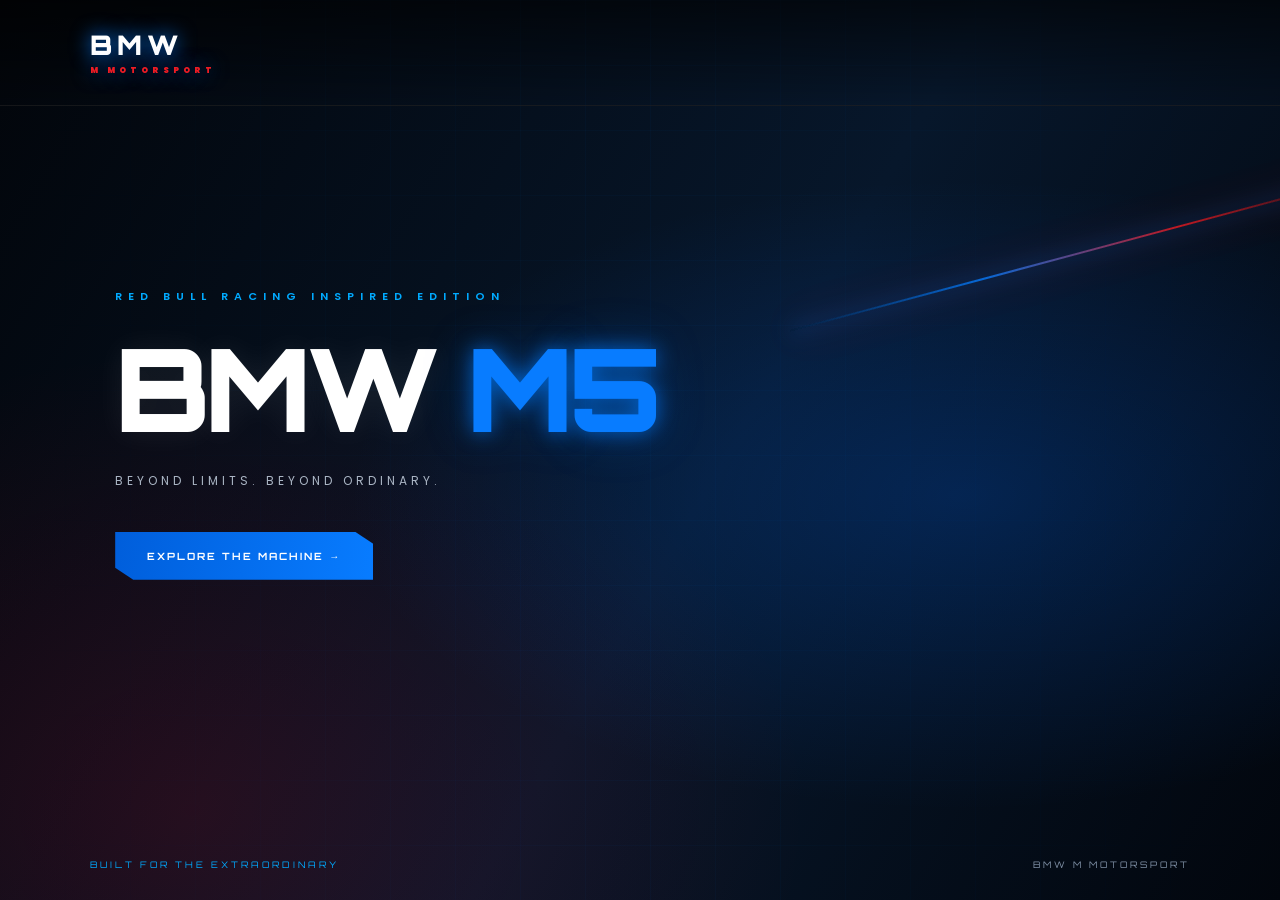
<file: index.html>
<!DOCTYPE html>
<html lang="en">

<head>
    <meta charset="UTF-8">
    <meta name="viewport" content="width=device-width, initial-scale=1.0">

    <title>MIDNIGHT BEAST | BMW M5</title>

    <link rel="stylesheet" href="style.css">

    <script type="importmap">
    {
        "imports": {
            "three": "https://cdn.jsdelivr.net/npm/three@0.170.0/build/three.module.js",
            "three/addons/": "https://cdn.jsdelivr.net/npm/three@0.170.0/examples/jsm/"
        }
    }
    </script>

</head>

<body>

    <div class="intro-screen" id="introScreen">

        <div class="intro-light blue-light"></div>
        <div class="intro-light red-light"></div>

        <div class="intro-content">

            <p class="intro-small">THE NIGHT BELONGS TO THE BOLD</p>

            <h1>MIDNIGHT <span>BEAST</span></h1>

            <div class="intro-line"></div>

            <p class="intro-bottom">BMW M5 • PERFORMANCE REDEFINED</p>

        </div>

        <p class="intro-loading">INITIALIZING EXPERIENCE...</p>

    </div>

    <div class="loader" id="loader">

        <h1>BMW M5</h1>

        <p>PREPARING THE BEAST...</p>

    </div>

    <header>

        <div class="logo">BMW</div>

    </header>


    <main>

        <section class="hero">

            <div class="hero-content">

                <p class="subtitle">
                    RED BULL RACING INSPIRED EDITION
                </p>

                <h1>
                    BMW <span>M5</span>
                </h1>

                <p class="description">
                    BEYOND LIMITS. BEYOND ORDINARY.
                </p>

                <button id="exploreBtn">
                    EXPLORE THE MACHINE →
                </button>

            </div>


            <div id="car-container"></div>


            <div class="bottom-text">

                <span>BUILT FOR THE EXTRAORDINARY</span>

                <span>BMW M MOTORSPORT</span>

            </div>

        </section>

    </main>


    <script type="module" src="script.js"></script>

</body>

</html>
</file>
<file: style.css>
@import url('https://fonts.googleapis.com/css2?family=Orbitron:wght@400;500;600;700;800;900&family=Poppins:wght@300;400;500;600;700&display=swap');

/* =========================
   GLOBAL
========================= */

* {
    margin: 0;
    padding: 0;
    box-sizing: border-box;
}

:root {
    --blue: #087cff;
    --light-blue: #00aaff;
    --red: #ed1c24;
    --navy: #061426;
    --white: #ffffff;
    --grey: #aab5c4;
}

html {
    scroll-behavior: smooth;
}

body {
    background: #02060d;
    color: var(--white);
    font-family: 'Poppins', sans-serif;
    overflow: hidden;
}

/* =========================
   LOADING SCREEN
========================= */

.loader {
    position: fixed;
    inset: 0;
    background: #02060d;
    z-index: 1000;

    display: flex;
    flex-direction: column;
    justify-content: center;
    align-items: center;

    transition: opacity 1s ease;
}

.loader h1 {
    font-family: 'Orbitron', sans-serif;
    font-size: clamp(35px, 6vw, 65px);
    font-weight: 900;
    color: var(--white);
    letter-spacing: 9px;
    text-shadow: 0 0 30px var(--blue);
}

.loader p {
    margin-top: 18px;
    color: var(--light-blue);
    font-size: 10px;
    letter-spacing: 6px;
}

/* =========================
   HEADER
========================= */

header {
    position: absolute;
    top: 0;
    left: 0;
    width: 100%;

    padding: 28px 7%;

    display: flex;
    justify-content: space-between;
    align-items: center;

    z-index: 20;

    border-bottom: 1px solid rgba(255,255,255,0.08);

    background: linear-gradient(
        to bottom,
        rgba(0,0,0,0.6),
        transparent
    );
}

.logo {
    font-family: 'Orbitron', sans-serif;
    font-size: 27px;
    font-weight: 900;
    color: white;
    letter-spacing: 5px;

    text-shadow: 0 0 20px var(--blue);
}

.logo::after {
    content: ' M MOTORSPORT';
    display: block;
    font-family: 'Poppins', sans-serif;
    font-size: 8px;
    letter-spacing: 4px;
    color: var(--red);
    margin-top: 3px;
}

nav {
    display: flex;
    align-items: center;
    gap: 45px;
}

nav a {
    position: relative;

    color: #b8c3d2;
    text-decoration: none;

    font-size: 10px;
    font-weight: 600;
    letter-spacing: 3px;

    transition: 0.3s;
}

nav a::after {
    content: '';

    position: absolute;
    left: 0;
    bottom: -8px;

    width: 0;
    height: 2px;

    background: var(--red);

    transition: 0.3s;
}

nav a:hover {
    color: white;
}

nav a:hover::after {
    width: 100%;
}

/* =========================
   HERO BACKGROUND
========================= */

.hero {
    height: 100vh;
    width: 100%;
    position: relative;

    display: flex;
    align-items: center;

    overflow: hidden;

    background:
        radial-gradient(
            ellipse at 75% 55%,
            rgba(0, 105, 255, 0.22),
            transparent 45%
        ),
        radial-gradient(
            ellipse at 15% 90%,
            rgba(220, 0, 25, 0.15),
            transparent 40%
        ),
        linear-gradient(
            120deg,
            #02050a,
            #07172b 55%,
            #02060d
        );
}

/* Racing grid */

.hero::before {
    content: '';

    position: absolute;
    inset: 0;

    background-image:
        linear-gradient(
            rgba(0, 130, 255, 0.07) 1px,
            transparent 1px
        ),
        linear-gradient(
            90deg,
            rgba(0, 130, 255, 0.07) 1px,
            transparent 1px
        );

    background-size: 65px 65px;

    mask-image: linear-gradient(
        to right,
        transparent,
        black,
        transparent
    );

    opacity: 0.5;
    pointer-events: none;
}

/* Racing light streak */

.hero::after {
    content: '';

    position: absolute;

    width: 600px;
    height: 2px;

    right: -100px;
    top: 28%;

    background: linear-gradient(
        90deg,
        transparent,
        var(--blue),
        var(--red),
        transparent
    );

    box-shadow:
        0 0 20px var(--blue),
        0 0 40px var(--red);

    transform: rotate(-15deg);

    opacity: 0.8;

    animation: lightMove 5s infinite alternate;
}

@keyframes lightMove {
    from {
        transform: translateX(80px) rotate(-15deg);
        opacity: 0.3;
    }

    to {
        transform: translateX(-80px) rotate(-15deg);
        opacity: 1;
    }
}

/* =========================
   HERO CONTENT
========================= */

.hero-content {
    position: absolute;

    left: 9%;
    top: 32%;

    z-index: 5;

    pointer-events: none;
}

.subtitle {
    color: var(--light-blue);

    font-size: 11px;
    font-weight: 600;

    letter-spacing: 6px;

    margin-bottom: 20px;

    text-transform: uppercase;
}

.hero h1 {
    font-family: 'Orbitron', sans-serif;

    font-size: clamp(65px, 9vw, 125px);
    font-weight: 900;

    letter-spacing: -6px;
    line-height: 1.1;

    color: white;

    text-shadow:
        0 0 30px rgba(255,255,255,0.08);
}

.hero h1 span {
    color: var(--blue);

    text-shadow:
        0 0 20px rgba(0,124,255,0.7),
        0 0 50px rgba(0,124,255,0.3);
}

.description {
    color: #aab5c4;

    letter-spacing: 4px;
    font-size: 12px;

    margin-top: 20px;
}

/* =========================
   EXPLORE BUTTON
========================= */

#exploreBtn {
    pointer-events: auto;

    position: relative;

    margin-top: 42px;
    padding: 18px 32px;

    color: white;

    background: linear-gradient(
        100deg,
        #005edb,
        #087cff
    );

    border: none;

    font-family: 'Orbitron', sans-serif;
    font-size: 10px;
    font-weight: 700;

    letter-spacing: 2px;

    cursor: pointer;

    overflow: hidden;

    clip-path: polygon(
        0 0,
        93% 0,
        100% 25%,
        100% 100%,
        7% 100%,
        0 75%
    );

    transition: 0.35s;
}

#exploreBtn::before {
    content: '';

    position: absolute;

    top: 0;
    left: -100%;

    width: 100%;
    height: 100%;

    background: linear-gradient(
        90deg,
        transparent,
        rgba(255,255,255,0.35),
        transparent
    );

    transition: 0.5s;
}

#exploreBtn:hover::before {
    left: 100%;
}

#exploreBtn:hover {
    background: linear-gradient(
        100deg,
        #ed1c24,
        #087cff
    );

    box-shadow:
        0 0 20px rgba(0,124,255,0.7),
        0 0 40px rgba(237,28,36,0.3);

    transform: translateY(-4px);
}

/* =========================
   3D CAR AREA
========================= */

#car-container {
    position: absolute;
    inset: 0;

    width: 100%;
    height: 100%;

    z-index: 2;
}

#car-container canvas {
    width: 100%;
    height: 100%;
    display: block;
}

/* =========================
   BOTTOM DETAILS
========================= */

.bottom-text {
    position: absolute;

    bottom: 30px;
    left: 7%;
    right: 7%;

    display: flex;
    justify-content: space-between;
    align-items: center;

    color: #8293a9;

    font-family: 'Orbitron', sans-serif;
    font-size: 9px;

    letter-spacing: 3px;

    z-index: 10;

    pointer-events: none;
}

.bottom-text span:first-child {
    color: var(--light-blue);
}

/* =========================
   RESPONSIVE DESIGN
========================= */

@media (max-width: 900px) {

    header {
        padding: 25px 5%;
    }

    nav {
        gap: 20px;
    }

    nav a {
        font-size: 9px;
        letter-spacing: 1px;
    }

    .hero-content {
        left: 6%;
    }

}

@media (max-width: 700px) {

    header {
        padding: 22px 6%;
    }

    .logo {
        font-size: 22px;
    }

    nav {
        display: none;
    }

    .hero-content {
        top: 24%;
        left: 7%;
    }

    .subtitle {
        font-size: 9px;
        letter-spacing: 3px;
    }

    .hero h1 {
        font-size: clamp(55px, 14vw, 75px);
        letter-spacing: -4px;
    }

    .description {
        font-size: 9px;
        letter-spacing: 2px;
    }

    #exploreBtn {
        margin-top: 30px;
        padding: 16px 22px;
        font-size: 9px;
    }

    .bottom-text {
        bottom: 20px;
        font-size: 7px;
        letter-spacing: 1px;
    }

}

@media (max-width: 380px) {

    .hero h1 {
        font-size: 49px;
    }

    .subtitle {
        font-size: 8px;
    }

}
/* =====================================
   MIDNIGHT BEAST - CINEMATIC INTRO
===================================== */

.intro-screen {
    position: fixed;
    inset: 0;
    z-index: 2000;

    background: #02040a;

    display: flex;
    justify-content: center;
    align-items: center;

    overflow: hidden;

    animation: introExit 1.2s ease 5s forwards;
}

/* BLUE LIGHT */

.intro-light {
    position: absolute;
    width: 65vw;
    height: 3px;

    filter: blur(3px);

    opacity: 0;
}

.blue-light {
    background: #087cff;
    box-shadow: 0 0 30px #087cff, 0 0 80px #087cff;

    transform: rotate(-25deg);

    animation: blueReveal 2s ease 0.5s forwards;
}

/* RED LIGHT */

.red-light {
    background: #ed1c24;
    box-shadow: 0 0 30px #ed1c24, 0 0 80px #ed1c24;

    transform: rotate(25deg);

    animation: redReveal 2s ease 1s forwards;
}

/* INTRO CONTENT */

.intro-content {
    position: relative;
    z-index: 5;

    text-align: center;

    animation: titleReveal 1.5s ease 1.2s both;
}

.intro-small {
    color: #168cff;

    font-family: 'Orbitron', sans-serif;

    font-size: 10px;
    letter-spacing: 7px;

    margin-bottom: 25px;
}

.intro-content h1 {
    font-family: 'Orbitron', sans-serif;

    font-size: clamp(35px, 8vw, 100px);

    font-weight: 900;

    letter-spacing: 5px;

    color: white;

    text-shadow: 0 0 35px rgba(0,124,255,0.5);
}

.intro-content h1 span {
    color: #ed1c24;

    text-shadow:
        0 0 20px rgba(237,28,36,0.8),
        0 0 50px rgba(237,28,36,0.4);
}

/* LINE */

.intro-line {
    width: 0;
    height: 2px;

    margin: 25px auto;

    background: linear-gradient(
        90deg,
        #087cff,
        white,
        #ed1c24
    );

    box-shadow: 0 0 20px #087cff;

    animation: lineExpand 1.5s ease 2s forwards;
}

/* BOTTOM TEXT */

.intro-bottom {
    color: #9daec2;

    font-family: 'Orbitron', sans-serif;

    font-size: 10px;

    letter-spacing: 5px;

    margin-top: 20px;

    animation: fadeIn 1s ease 2.5s both;
}

/* LOADING TEXT */

.intro-loading {
    position: absolute;

    bottom: 45px;

    color: #087cff;

    font-family: 'Orbitron', sans-serif;

    font-size: 9px;

    letter-spacing: 4px;

    animation: loadingBlink 1s infinite;
}

/* ANIMATIONS */

@keyframes blueReveal {

    0% {
        opacity: 0;
        transform: translateX(-100%) rotate(-25deg);
    }

    50% {
        opacity: 1;
    }

    100% {
        opacity: 0.7;
        transform: translateX(100%) rotate(-25deg);
    }

}

@keyframes redReveal {

    0% {
        opacity: 0;
        transform: translateX(100%) rotate(25deg);
    }

    50% {
        opacity: 1;
    }

    100% {
        opacity: 0.7;
        transform: translateX(-100%) rotate(25deg);
    }

}

@keyframes titleReveal {

    from {
        opacity: 0;
        transform: scale(0.7);
        filter: blur(15px);
    }

    to {
        opacity: 1;
        transform: scale(1);
        filter: blur(0);
    }

}

@keyframes lineExpand {

    to {
        width: 80%;
    }

}

@keyframes fadeIn {

    from {
        opacity: 0;
    }

    to {
        opacity: 1;
    }

}

@keyframes loadingBlink {

    50% {
        opacity: 0.3;
    }

}

@keyframes introExit {

    to {
        opacity: 0;
        visibility: hidden;
        pointer-events: none;
    }

}

/* MOBILE */

@media(max-width: 600px) {

    .intro-small {
        font-size: 8px;
        letter-spacing: 3px;
    }

    .intro-content h1 {
        letter-spacing: 1px;
    }

    .intro-bottom {
        font-size: 7px;
        letter-spacing: 2px;
    }

    .intro-loading {
        font-size: 7px;
    }

}
</file>
